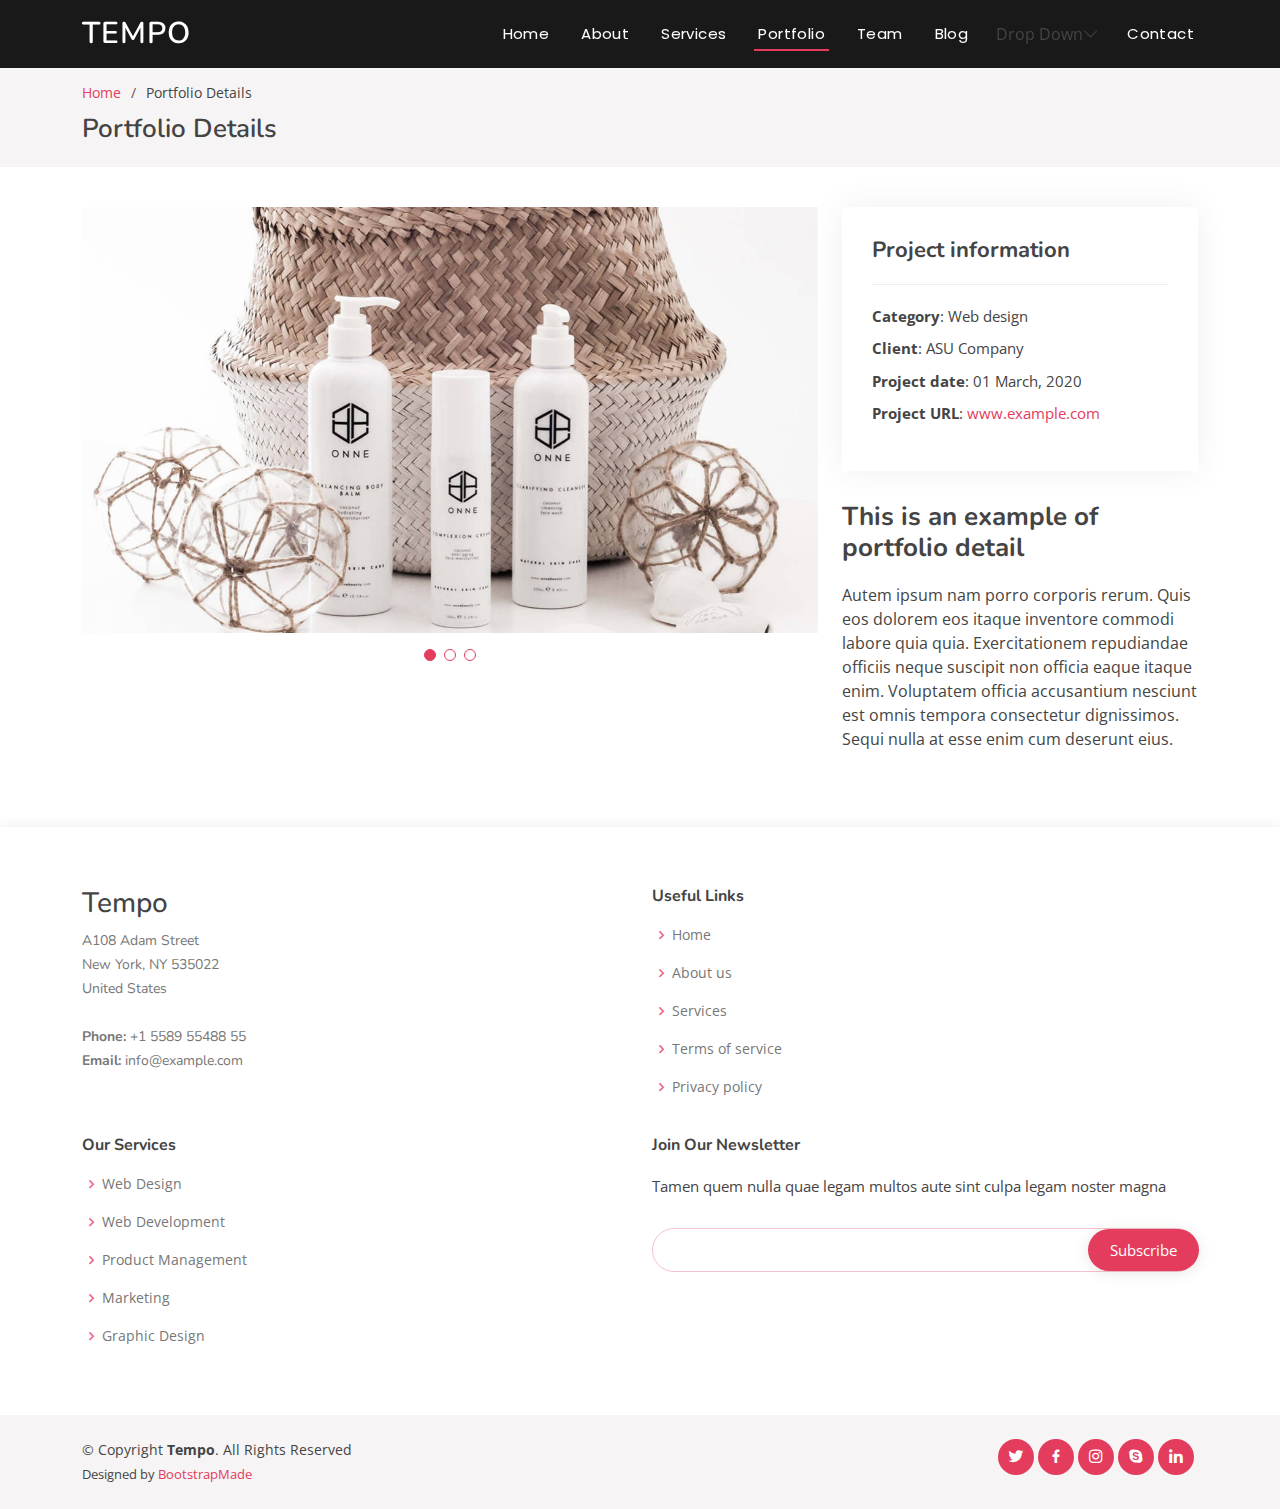
<file: portfolio-details.html>
<!DOCTYPE html><html lang="en"><head><meta charset="utf-8"><meta name="viewport" content="width=device-width, initial-scale=1.0, shrink-to-fit=no"><title>Portfolio Details - Tempo Bootstrap Template</title><link rel="stylesheet" href="https://cdn.jsdelivr.net/npm/bootstrap@5.2.3/dist/css/bootstrap.min.css"><link rel="stylesheet" href="https://fonts.googleapis.com/css?family=Open+Sans:300,300i,400,400i,600,600i,700,700i|Nunito:300,300i,400,400i,600,600i,700,700i|Poppins:300,300i,400,400i,500,500i,600,600i,700,700i"><link rel="stylesheet" href="assets/css/styles.min.css?h=f6f48423449149b8d1ee5ea346c7d9f8"></head><body><header id="header" class="fixed-top header-inner-pages"><div class="container d-flex justify-content-between align-items-center"><h1 class="logo"><a href="index.html">Tempo</a></h1><nav id="navbar" class="navbar"><ul><li><a class="nav-link scrollto" href="#hero">Home</a></li><li><a class="nav-link scrollto" href="#about">About</a></li><li><a class="nav-link scrollto" href="#services">Services</a></li><li><a class="nav-link scrollto active" href="#portfolio">Portfolio</a></li><li><a class="nav-link scrollto" href="#team">Team</a></li><li><a href="blog.html">Blog</a></li><li class="dropdown"><span>Drop Down</span><i class="bi bi-chevron-down"></i><ul><li><a href="#">Drop Down 1</a></li><li class="dropdown"><a href="#"><span>Deep Drop Down</span><i class="bi bi-chevron-right"></i></a><ul><li><a href="#">Deep Drop Down 1</a></li><li><a href="#">Deep Drop Down 2</a></li><li><a href="#">Deep Drop Down 3</a></li><li><a href="#">Deep Drop Down 4</a></li><li><a href="#">Deep Drop Down 5</a></li></ul></li><li><a href="#">Drop Down 2</a></li><li><a href="#">Drop Down 3</a></li><li><a href="#">Drop Down 4</a></li></ul></li><li><a class="nav-link scrollto" href="#contact">Contact</a></li></ul><i class="bi bi-list mobile-nav-toggle"></i></nav></div></header><main id="main"><section id="breadcrumbs" class="breadcrumbs"><div class="container"><ol><li><a href="index.html">Home</a></li><li>Portfolio Details</li></ol><h2>Portfolio Details</h2></div></section><section id="portfolio-details" class="portfolio-details"><div class="container"><div class="row gy-4"><div class="col-lg-8"><div class="portfolio-details-slider swiper"><div class="align-items-center swiper-wrapper"><div class="swiper-slide"><img src="assets/img/portfolio/portfolio-details-1.jpg?h=f73681e5021bd08a9a3a0140effceb57" alt=""></div><div class="swiper-slide"><img src="assets/img/portfolio/portfolio-details-2.jpg?h=eb104b0749fca8505f67fb79f9d4ea0c" alt=""></div><div class="swiper-slide"><img src="assets/img/portfolio/portfolio-details-3.jpg?h=eb104b0749fca8505f67fb79f9d4ea0c" alt=""></div></div><div class="swiper-pagination"></div></div></div><div class="col-lg-4"><div class="portfolio-info"><h3>Project information</h3><ul><li><strong>Category</strong>: Web design</li><li><strong>Client</strong>: ASU Company</li><li><strong>Project date</strong>: 01 March, 2020</li><li><strong>Project URL</strong>: <a href="#">www.example.com</a></li></ul></div><div class="portfolio-description"><h2>This is an example of portfolio detail</h2><p>                Autem ipsum nam porro corporis rerum. Quis eos dolorem eos itaque inventore commodi labore quia quia. Exercitationem repudiandae officiis neque suscipit non officia eaque itaque enim. Voluptatem officia accusantium nesciunt est omnis tempora consectetur dignissimos. Sequi nulla at esse enim cum deserunt eius.              </p></div></div></div></div></section></main><footer id="footer"><div class="footer-top"><div class="container"><div class="row"><div class="col-md-6 col-lg-3 footer-contact"><h3>Tempo</h3><p>              A108 Adam Street <br>              New York, NY 535022<br>              United States <br><br><strong>Phone:</strong> +1 5589 55488 55<br><strong>Email:</strong> info@example.com<br></p></div><div class="col-md-6 col-lg-2 footer-links"><h4>Useful Links</h4><ul><li><i class="bx bx-chevron-right"></i><a href="#">Home</a></li><li><i class="bx bx-chevron-right"></i><a href="#">About us</a></li><li><i class="bx bx-chevron-right"></i><a href="#">Services</a></li><li><i class="bx bx-chevron-right"></i><a href="#">Terms of service</a></li><li><i class="bx bx-chevron-right"></i><a href="#">Privacy policy</a></li></ul></div><div class="col-md-6 col-lg-3 footer-links"><h4>Our Services</h4><ul><li><i class="bx bx-chevron-right"></i><a href="#">Web Design</a></li><li><i class="bx bx-chevron-right"></i><a href="#">Web Development</a></li><li><i class="bx bx-chevron-right"></i><a href="#">Product Management</a></li><li><i class="bx bx-chevron-right"></i><a href="#">Marketing</a></li><li><i class="bx bx-chevron-right"></i><a href="#">Graphic Design</a></li></ul></div><div class="col-md-6 col-lg-4 footer-newsletter"><h4>Join Our Newsletter</h4><p>Tamen quem nulla quae legam multos aute sint culpa legam noster magna</p><form action="" method="post"><input type="email" name="email"><input type="submit" value="Subscribe"></form></div></div></div></div><div class="container d-md-flex py-4"><div class="text-center text-md-start me-md-auto"><div class="copyright"><span>          © Copyright </span><strong><span>Tempo</span></strong><span>. All Rights Reserved        </span></div><div class="credits"><span>                                                  Designed by </span><a href="https://bootstrapmade.com/">BootstrapMade</a></div></div><div class="text-center social-links text-md-right pt-3 pt-md-0"><a href="#" class="twitter"><i class="bx bxl-twitter"></i></a><a href="#" class="facebook"><i class="bx bxl-facebook"></i></a><a href="#" class="instagram"><i class="bx bxl-instagram"></i></a><a href="#" class="google-plus"><i class="bx bxl-skype"></i></a><a href="#" class="linkedin"><i class="bx bxl-linkedin"></i></a></div></div></footer><a class="d-flex justify-content-center align-items-center back-to-top" href="#"><i class="bi bi-arrow-up-short"></i></a><script src="https://cdnjs.cloudflare.com/ajax/libs/jquery/3.6.0/jquery.min.js"></script><script src="https://cdn.jsdelivr.net/npm/bootstrap@5.2.3/dist/js/bootstrap.bundle.min.js"></script><script src="assets/js/script.min.js?h=7531e2d6fb1e079f463a55dacd1c39a4"></script></body></html>
</file>
